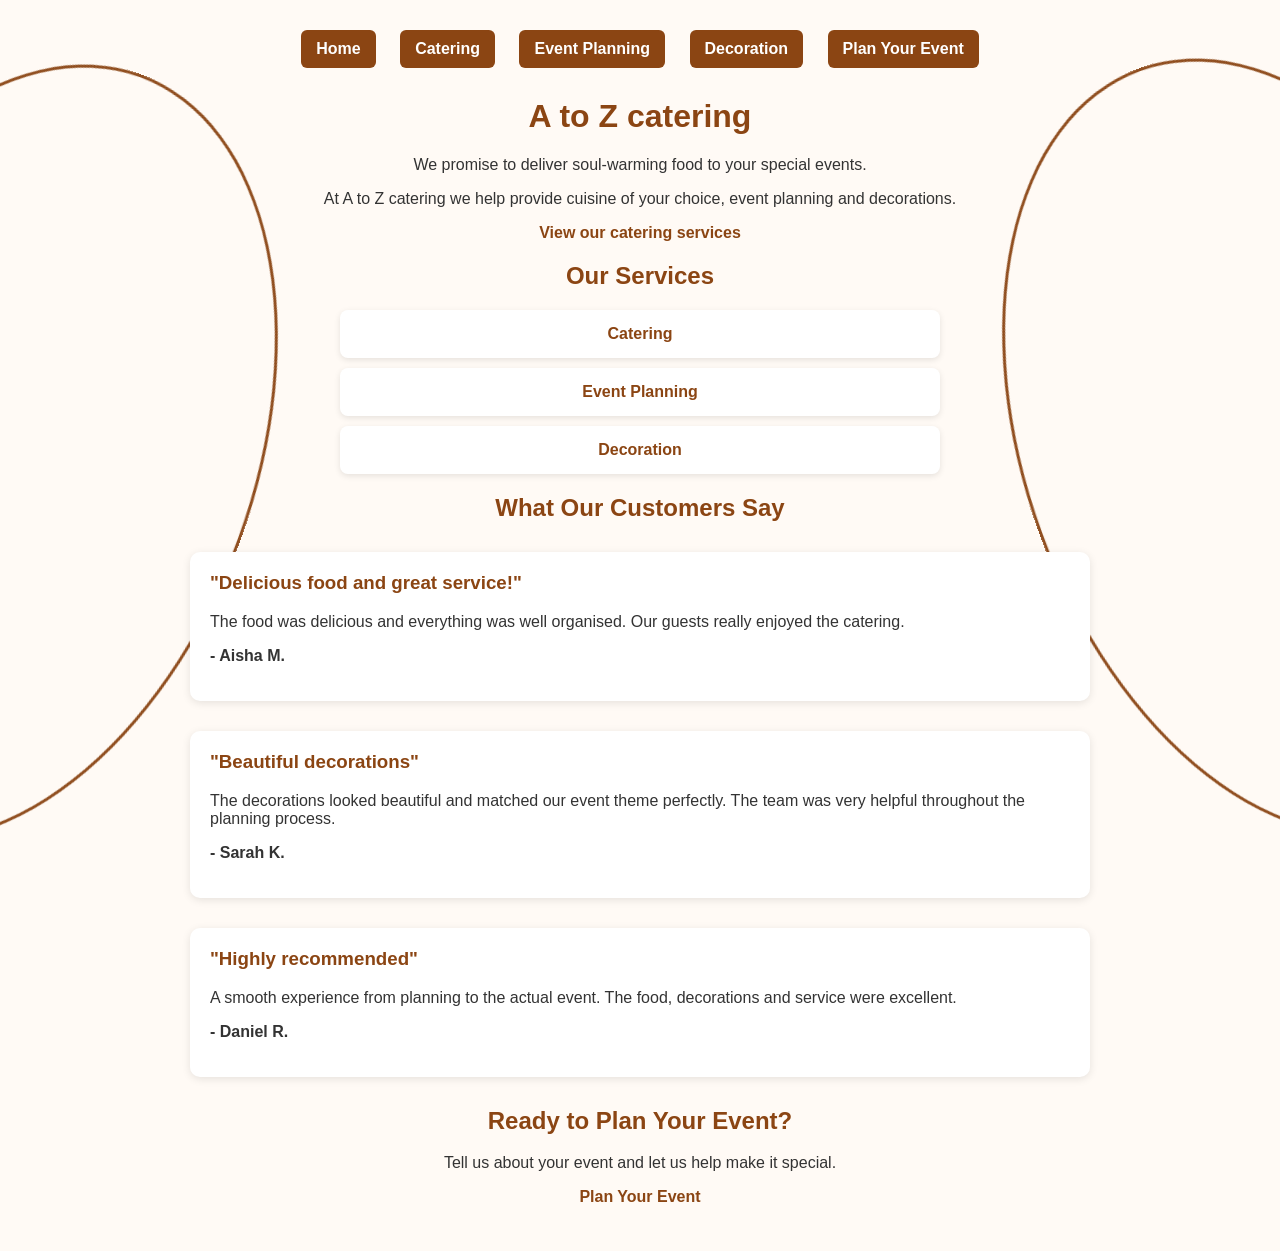
<file: index.html>
<!DOCTYPE html>
<html>

<head>
       <title>A to Z catering</title>
       <link rel="stylesheet" href="css/style.css">

</head>

<body>
               <!----Navagation-->
    <nav>
        <a href="index.html">Home</a>
        <a href="catering.html">Catering</a>
        <a href="events.html">Event Planning</a>
        <a href="decoration.html">Decoration</a>
        <a href="plan.html">Plan Your Event</a>
    </nav> 




     <h1> A  to Z catering </h1>
      
     <div class="home-content">


     <p> We promise to deliver soul-warming food to your special events.</p>

     <p> At A to Z catering we help provide cuisine of your choice, event planning and decorations. </p>
    
     <a href="catering.html"> View our catering services </a>
     
     <h2> Our Services</h2>

     

     <ul>
        <li><a href="catering.html"> Catering</a></li>
      
        <li><a href="events.html"> Event Planning </a></li>
  
        <li><a href="decoration.html"> Decoration</a></li>

        
     </ul>
       
       <h2>What Our Customers Say</h2>

<section>
    <h3>"Delicious food and great service!"</h3>
    <p>
        The food was delicious and everything was well organised.
        Our guests really enjoyed the catering.
    </p>
    <p><strong>- Aisha M.</strong></p>
</section>

<section>
    <h3>"Beautiful decorations"</h3>
    <p>
        The decorations looked beautiful and matched our event theme perfectly.
        The team was very helpful throughout the planning process.
    </p>
    <p><strong>- Sarah K.</strong></p>
</section>

<section>
    <h3>"Highly recommended"</h3>
    <p>
        A smooth experience from planning to the actual event.
        The food, decorations and service were excellent.
    </p>
    <p><strong>- Daniel R.</strong></p>
</section>



     <h2>Ready to Plan Your Event?</h2>

     <p>Tell us about your event and let us help make it special.</p>

     <a href="plan.html">Plan Your Event</a>


     </div>


     <!--customer can now go : Home → choose service → learn about it → Plan Your Event-->


   </body>

     

</html>
</file>
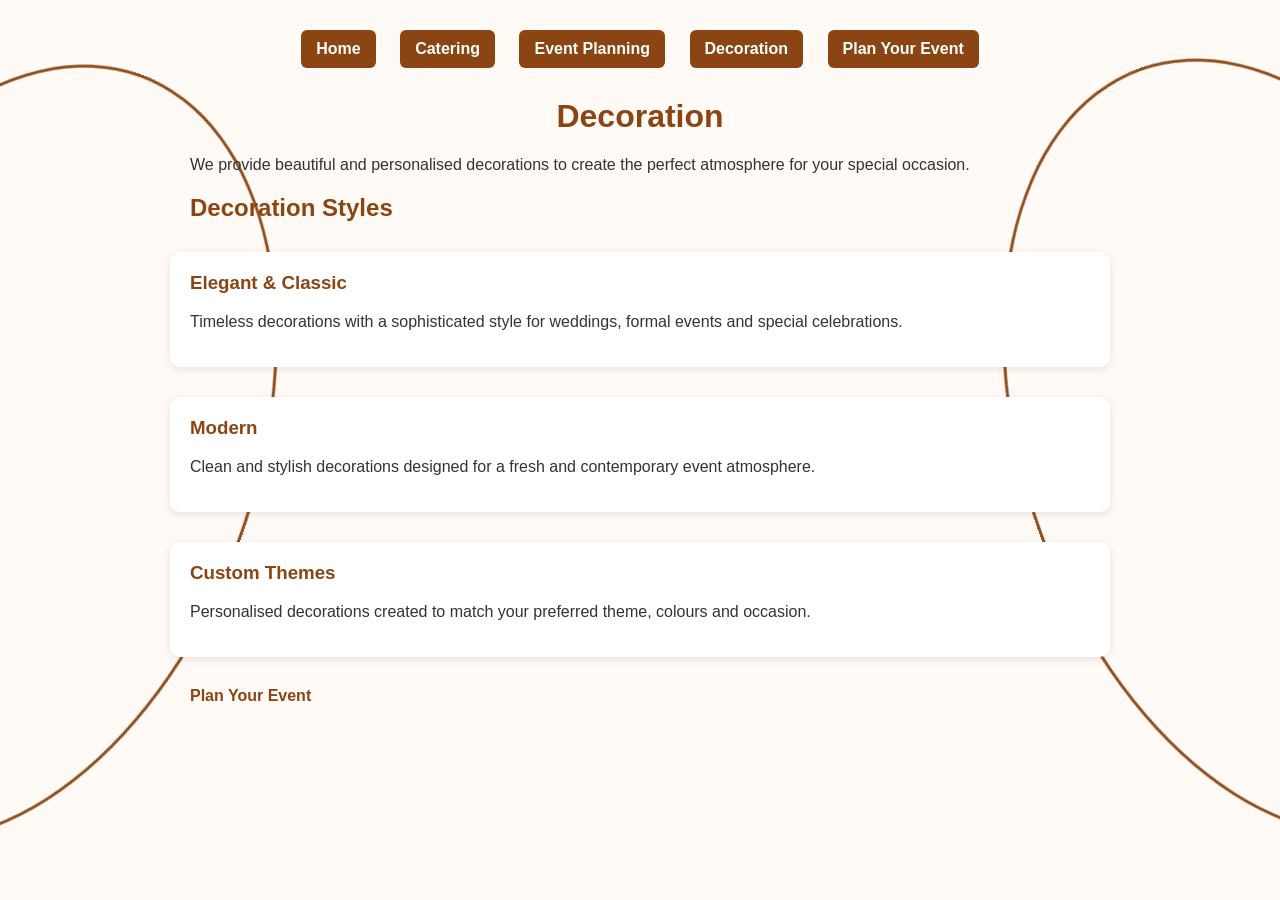
<file: decoration.html>
<!DOCTYPE html>
<html>

<head>
 <title> Decoration Services | A to Z Catering </title>
 <link rel="stylesheet" href="css/style.css">
</head>

<body>

              <!----Navagation-->
    <nav>
        <a href="index.html">Home</a>
        <a href="catering.html">Catering</a>
        <a href="events.html">Event Planning</a>
        <a href="decoration.html">Decoration</a>
        <a href="plan.html">Plan Your Event</a>
    </nav> 


 
    <h1>Decoration</h1>

    <p> We provide beautiful and personalised decorations to create the perfect atmosphere for your special occasion.</p>
   
    <h2>Decoration Styles</h2>

    <section> 
        <h3> Elegant & Classic</h3> 
         <p> Timeless decorations with a sophisticated style for weddings, formal events and special celebrations.</p>

     </section>

    
     <section>   
         <h3> Modern</h3> 
          <p> Clean and stylish decorations designed for a fresh and contemporary event atmosphere.</p>
    </section>
    
       
    <section> 
        <h3> Custom Themes</h3> 
         <p>Personalised decorations created to match your preferred theme, colours and occasion.</p>
    
    </section>
  
    

   
<a href="plan.html">Plan Your Event</a>

</body>

</html>
</file>
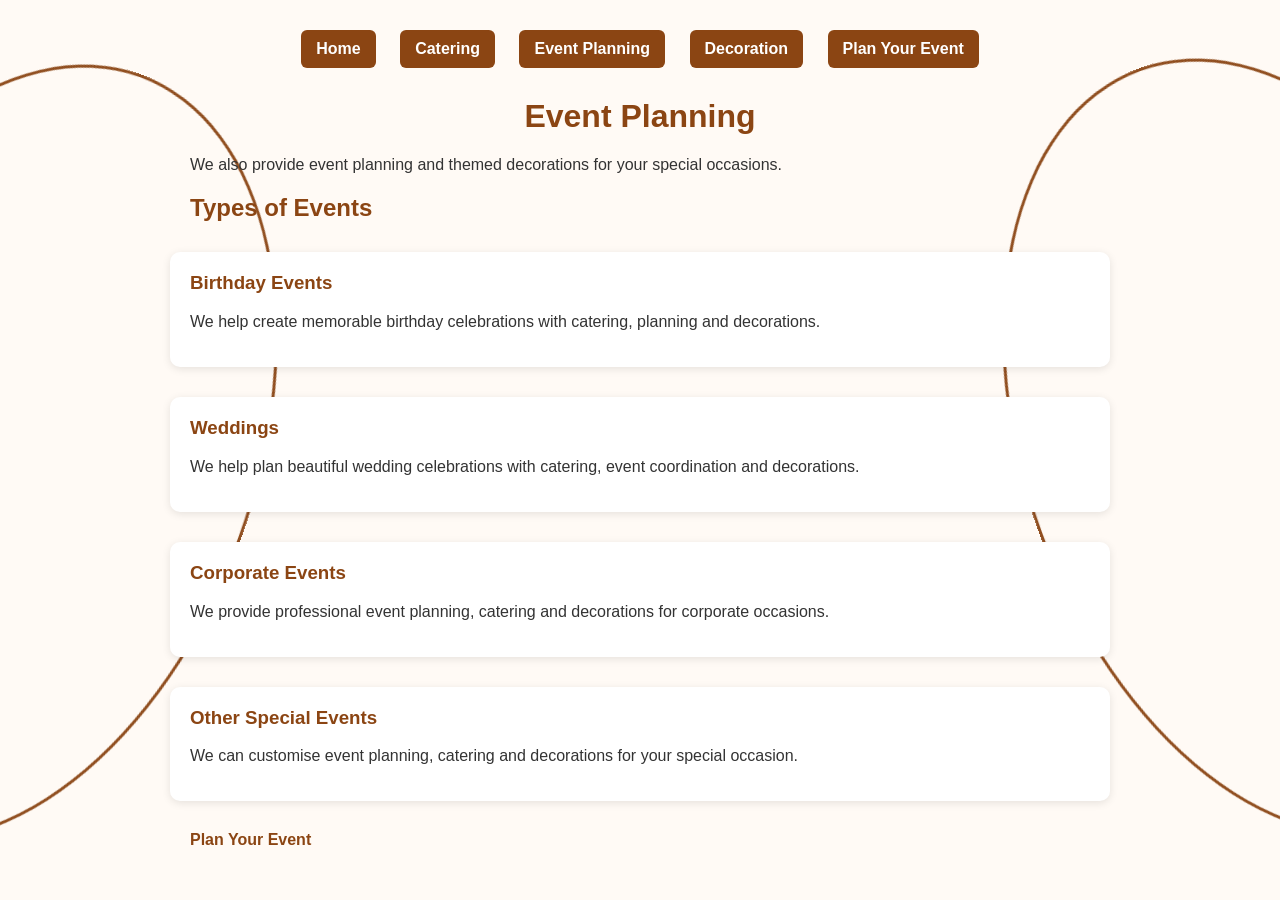
<file: events.html>
<!DOCTYPE html>
<html>

<head>
 <title> Event Planning | A to Z Catering </title>
 <link rel="stylesheet" href="css/style.css">
</head>

<body>
            <!----Navagation-->
    <nav>
        <a href="index.html">Home</a>
        <a href="catering.html">Catering</a>
        <a href="events.html">Event Planning</a>
        <a href="decoration.html">Decoration</a>
        <a href="plan.html">Plan Your Event</a>
    </nav> 


    
    <h1> Event Planning </h1>

    <p> We also provide event planning and themed decorations for your special occasions.</p>

    <h2> Types of Events </h2>

    <section> 
        <h3> Birthday Events</h3>
        <p> We help create memorable birthday celebrations with catering, planning and decorations.</p>
     </section>

    
     <section>   
         <h3> Weddings</h3>
         <p> We help plan beautiful wedding celebrations with catering, event coordination and decorations. </p>
    
    </section>

       
    <section> 
      <h3> Corporate Events</h3>  
      <p> We provide professional event planning, catering and decorations for corporate occasions.</p>
    </section>
  
    
    <section> 
        <h3> Other Special Events</h3>
        <p>We can customise event planning, catering and decorations for your special occasion.</p>
    
    </section>
   
<a href="plan.html">Plan Your Event</a>

</body>

</html>
</file>
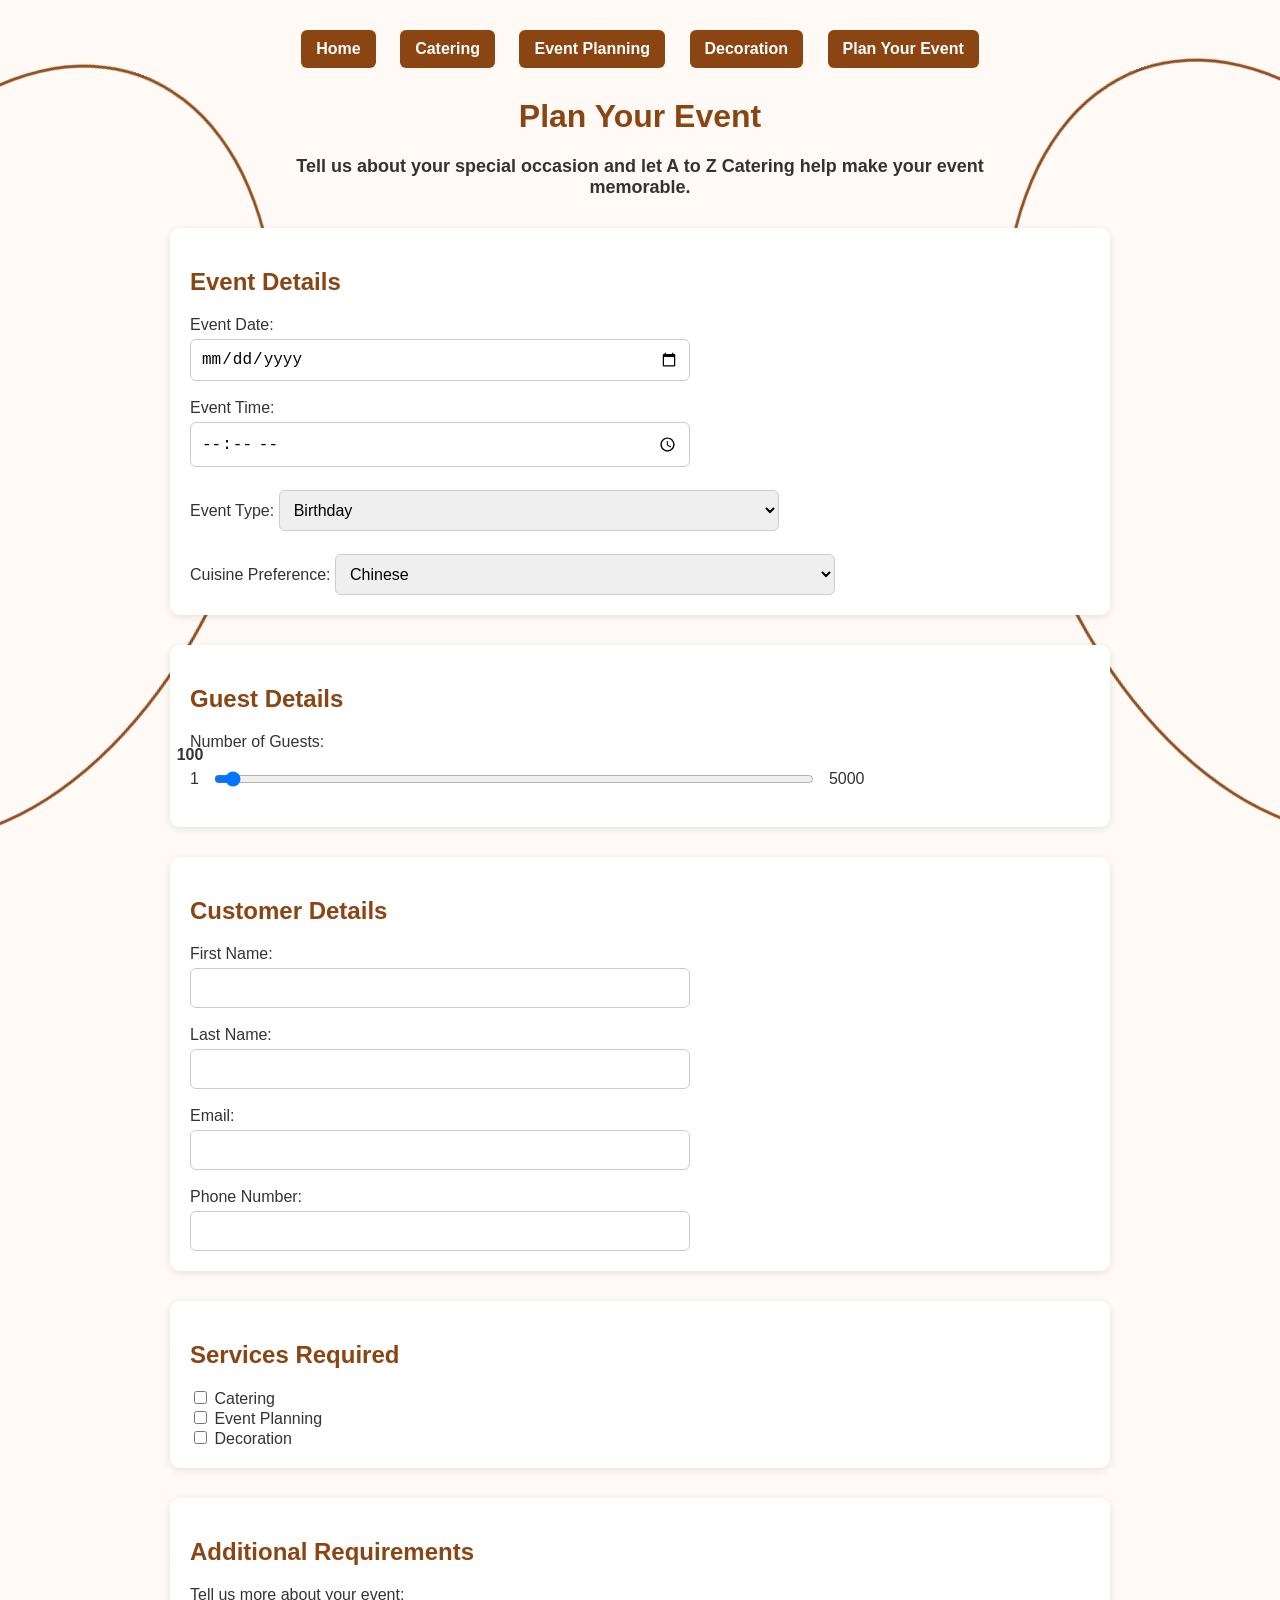
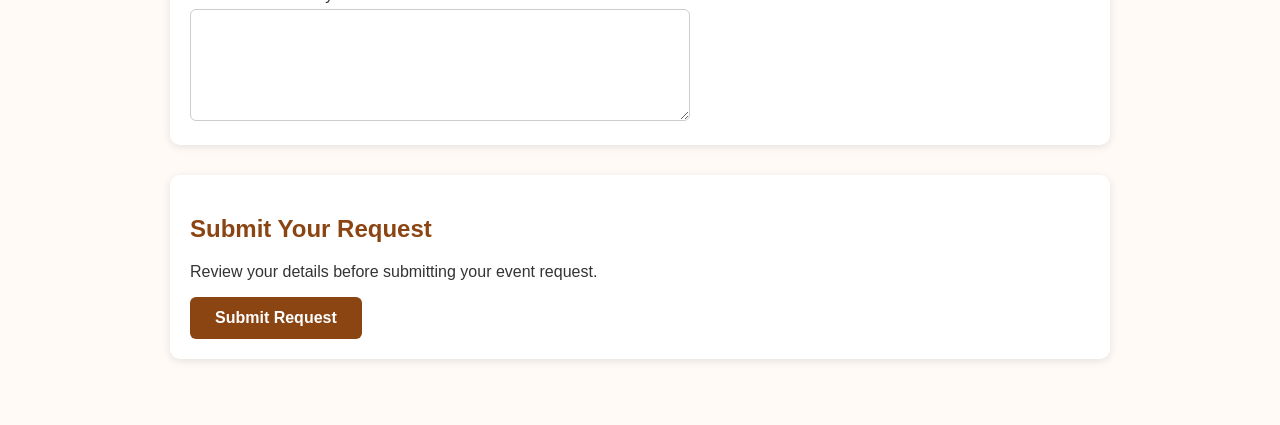
<file: plan.html>
<!DOCTYPE html>
<html>

<head>
    <title>Plan Your Event | A to Z Catering</title>
    <link rel="stylesheet" href="css/style.css">
</head>

<body>

              <!----Navagation-->
    <nav>
        <a href="index.html">Home</a>
        <a href="catering.html">Catering</a>
        <a href="events.html">Event Planning</a>
        <a href="decoration.html">Decoration</a>
        <a href="plan.html">Plan Your Event</a>
    </nav> 



    <h1>Plan Your Event</h1>
    <h3 class="plan-intro">
    Tell us about your special occasion and let A to Z Catering help make your event memorable.
    </h3>

    <form id="eventForm">

    <!--- EVENT DATE -->

    <section>
       <h2>Event Details</h2>

       <label>Event Date:<br>
             
          <input type="date" name="eventDate">
    
       </label>
       
       <br><br>

      <!--- EVENT TIME -->

       <label>Event Time:<br>
             
          <input type="time" name="eventTime">
    

       </label>    
          
   
        <br><br>

       <label>Event Type:</label>

      <select name="eventType">
            <option>Birthday</option>
            <option>Wedding</option>
            <option>Corporate Event</option>
            <option>Other Special Event</option>

      </select>

      <br><br>

    <label>Cuisine Preference:</label>
     <select name="cuisine">
    <option>Chinese</option>
    <option>Malay</option>
    <option>Indian</option>
    <option>Western</option>
</select>
      
      

    </section>

 <!-- This gives the customer a slider for the guest count-->
    
 
   <section>   
    <h2>Guest Details</h2>

    <label for="guests">Number of Guests:</label>

  <div class="guest-slider">

    <span>1</span>

    <input type="range" id="guests" name="guests"
           min="1" max="5000" value="100">

    <span>5000</span>

    <span id="guestNumber">100</span>

</div>

</section>

<!---CUSTOMER DETAIL: NAMES, EMAIL , PHONE NUMBER-->


<section>

    <h2>Customer Details</h2>

    <label>First Name:<br>
        <input type="text" name="firstName">
    </label>

    <br><br>

    <label>Last Name:<br>
        <input type="text" name="lastName">
    </label>

    <br><br>

    <label>Email:<br>
        <input type="email" name="email">
    </label>

    <br><br>

    <label>Phone Number:<br>
        <input type="tel" name="phone">
    </label>

</section>

<!----Services Required -->

<section>

    <h2>Services Required</h2>

    <label>
        <input type="checkbox" name="service" value="catering">
        Catering
    </label>

    <br>

    <label>
        <input type="checkbox" name="service" value="eventPlanning">
        Event Planning
    </label>

    <br>

    <label>
        <input type="checkbox" name="service" value="decoration">
        Decoration
    </label>

</section>

<!------Additional Requirements------>

<section>

    <h2>Additional Requirements</h2>

    <label for="remarks">Tell us more about your event:</label><br>

    <textarea id="remarks" name="remarks" rows="5" cols="40"></textarea>

</section>

<!--- submit button--->

<section>

    <h2>Submit Your Request</h2>

    <p>Review your details before submitting your event request.</p>

    <input type="submit" id="submitRequest" value="Submit Request">

    <div id="quotationResult"></div>

</section>
 











</form>

<script src="js/script.js"></script>

</body>

</html>
</file>
<file: css/style.css>
body {
    font-family: Arial, sans-serif;
    margin: 0;
    padding: 30px;
    background-color: #fffaf5;
    color: #333;
}

h1 {
    text-align: center;
    color: #8b4513;
    margin-top: 30px;
}

h2 {
    color: #8b4513;
}

section {
    max-width: 900px;
    margin: 30px auto;
    padding: 20px;
    background-color: white;
    border-radius: 10px;
    box-shadow: 0 2px 8px rgba(0, 0, 0, 0.1);
}

a {
    color: #8b4513;
    text-decoration: none;
    font-weight: bold;
}

a:hover {
    color: #d2691e;
    text-decoration: underline;
}

ul {
    max-width: 500px;
    margin: 20px auto;
    padding: 0;
    list-style: none;
}

li {
    background-color: white;
    margin: 10px 0;
    padding: 15px;
    border-radius: 8px;
    box-shadow: 0 2px 6px rgba(0, 0, 0, 0.1);
    text-align: center;
}

input[type="text"],
input[type="email"],
input[type="tel"],
input[type="date"],
input[type="time"],
select,
textarea {
    width: 100%;
    max-width: 500px;
    padding: 10px;
    margin-top: 5px;
    border: 1px solid #ccc;
    border-radius: 6px;
    font-size: 16px;
    box-sizing: border-box;
}

input[type="range"] {
    width: 80%;
    max-width: 600px;
    margin: 20px 0;
}

input[type="submit"] {
    background-color: #8b4513;
    color: white;
    padding: 12px 25px;
    border: none;
    border-radius: 6px;
    font-size: 16px;
    font-weight: bold;
    cursor: pointer;
}

input[type="submit"]:hover {
    background-color: #d2691e;
}

/*  Style Navigation  */


nav {
    text-align: center;
    margin-bottom: 30px;
}

nav a {
    display: inline-block;
    margin: 0 10px;
    padding: 10px 15px;
    background-color: #8b4513;
    color: white;
    border-radius: 6px;
}

nav a:hover {
    background-color: #d2691e;
    text-decoration: none;
}

.guest-slider {
    position: relative;
    display: flex;
    align-items: center;
    gap: 15px;
}

.guest-slider input[type="range"] {
    flex: 1;
    margin: 20px 0;
}

#guestNumber {
    position: absolute;
    top: -5px;
    transform: translateX(-50%);
    font-weight: bold;
}

.dish {
    display: inline-block;
    width: 30%;
    margin: 10px 1%;
    padding: 15px;
    background-color: #fffaf5;
    border-radius: 8px;
    text-align: center;
    box-sizing: border-box;
}




.dish img {
    width: 100%;
    height: 150px;
    object-fit: cover;
    border-radius: 6px;
}


.dish h4 {
    color: #8b4513;
}




.home-content {
    max-width: 900px;
    margin: 0 auto;
}

.home-content > p {
    text-align: center;
}

.home-content > a {
    display: block;
    text-align: center;
    margin: 15px 0;
}

.home-content h2 {
    text-align: center;
}

.home-content ul {
    max-width: 600px;
}

.home-content section {
    max-width: 100%;
}

/* Center page headings and links */

body > p,
body > h2 {
    max-width: 900px;
    margin-left: auto;
    margin-right: auto;
}

body > a {
    display: block;
    max-width: 900px;
    margin: 20px auto;
}

/* Make section headings consistent */

section h3 {
    color: #8b4513;
    margin-top: 0;
}


/* Elegant Decorative Lines */

body {
    position: relative;
    overflow-x: hidden;
}

/* Decorative Lines */

body::before {
    content: "";
    position: fixed;
    left: -250px;
    top: 50px;
    width: 500px;
    height: 800px;
    border: 3px solid rgba(139, 69, 19, 0.95);
    border-radius: 50%;
    transform: rotate(20deg);
    z-index: -1;
}

body::after {
    content: "";
    position: fixed;
    right: -250px;
    bottom: 50px;
    width: 500px;
    height: 800px;
    border: 3px solid rgba(139, 69, 19, 0.95);
    border-radius: 50%;
    transform: rotate(-20deg);
    z-index: -1;
}

.plan-intro {
    text-align: center;
    max-width: 700px;
    margin: 0 auto 30px auto;
    font-size: 18px;
}
</file>
